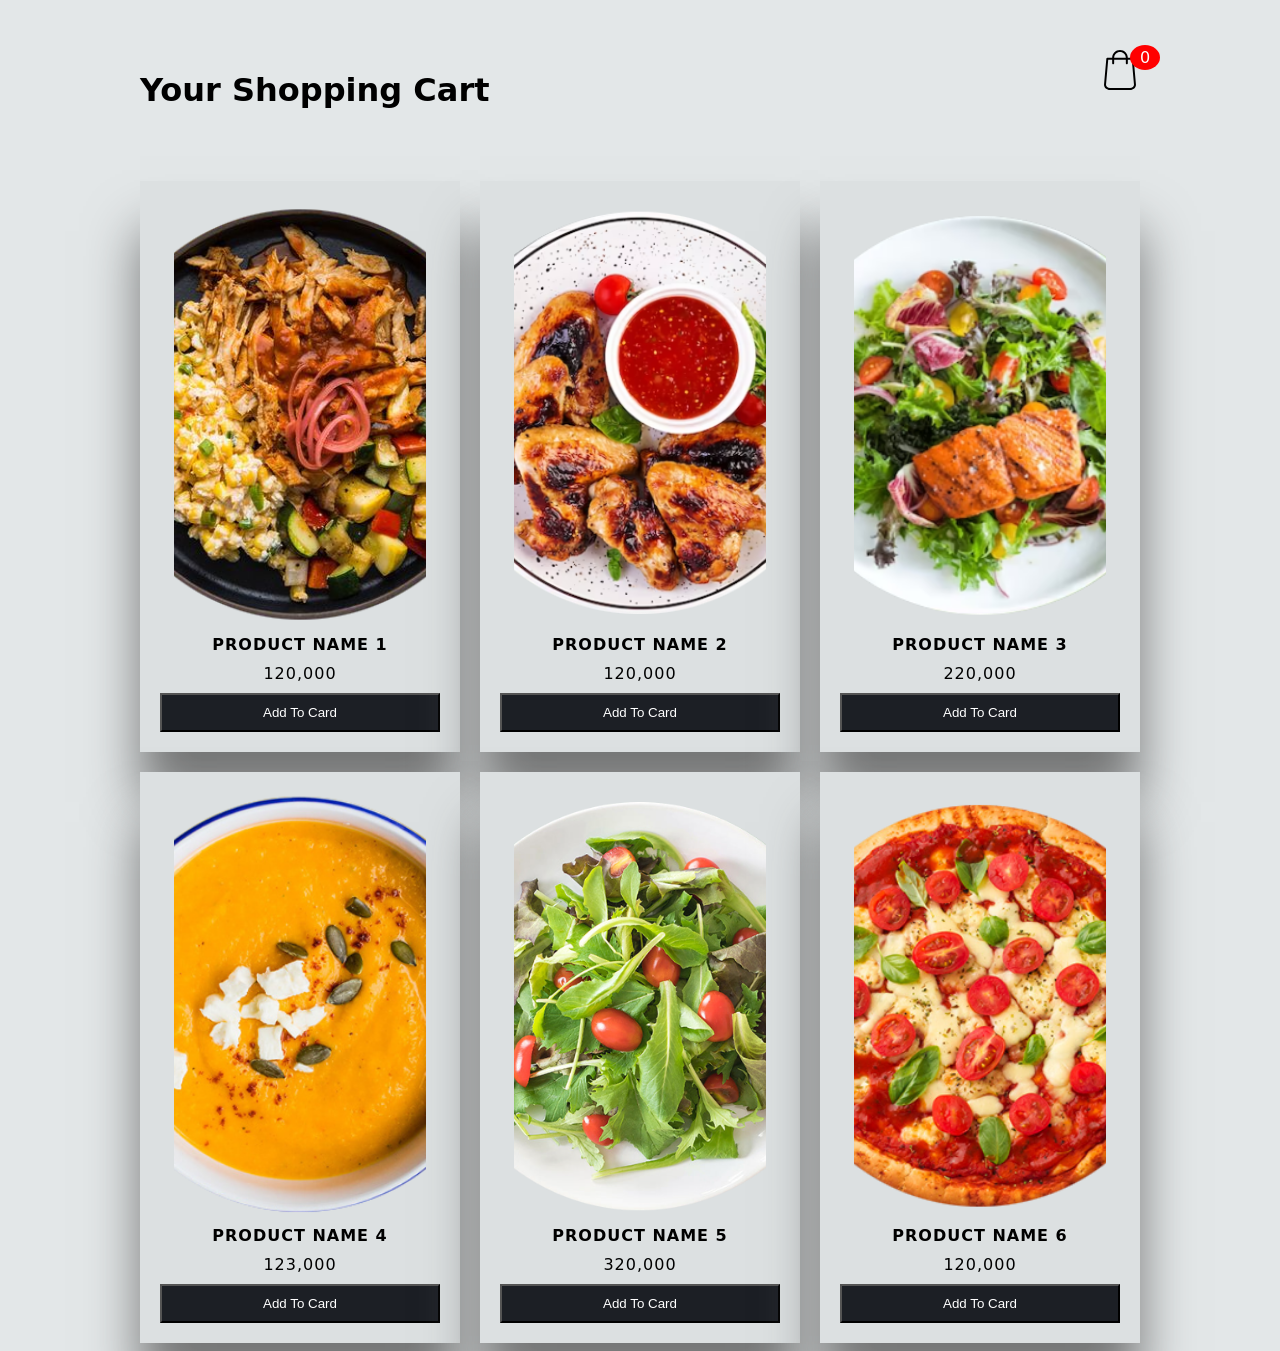
<file: addtocardv2-main/index.html>
<!DOCTYPE html>
<html lang="en">
<head>
    <meta charset="UTF-8">
    <meta http-equiv="X-UA-Compatible" content="IE=edge">
    <meta name="viewport" content="width=device-width, initial-scale=1.0">
    <title>Document</title>
    <link rel="stylesheet" href="style.css">
</head>
<body class="">
    
    <div class="container">
        <header>
            <h1>Your Shopping Cart</h1>
            <div class="shopping">
                <img src="image/shopping.svg">
                <span class="quantity">0</span>
            </div>
        </header>

        <div class="list">
          
        </div>
    </div>
    <div class="card">
        <h1>Card</h1>
        <ul class="listCard">
        </ul>
        <div class="checkOut">
            <div class="total">0</div>
            <div class="closeShopping">Close</div>
        </div>
    </div>

    <script src="app.js"></script>
</body>
</html>
</file>
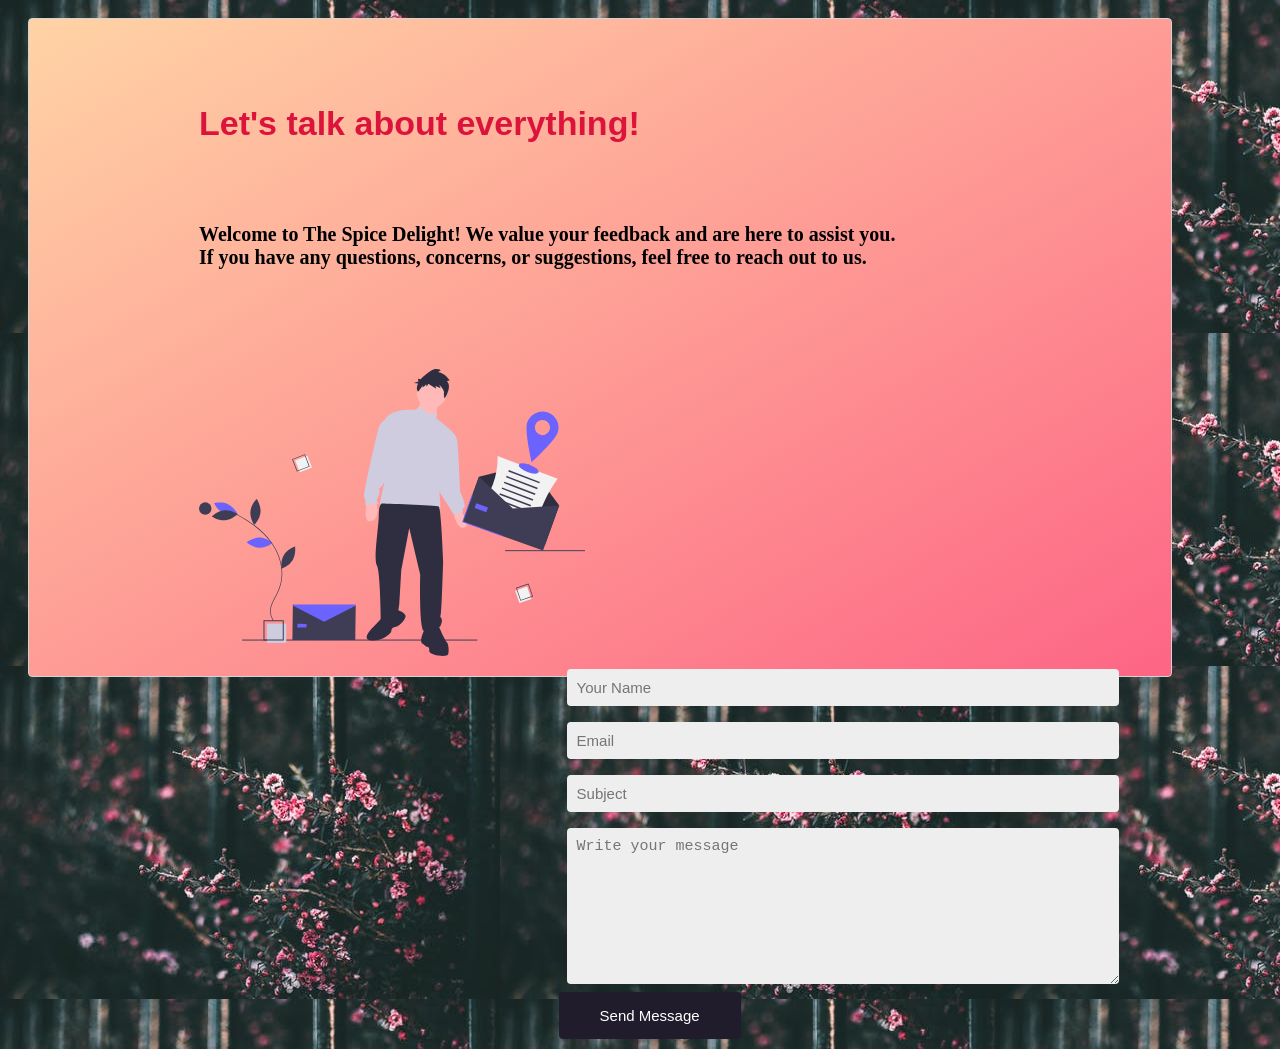
<file: Contact-Us-Form-Using-HTML-and-CSS-main/index.html>
<!DOCTYPE html>
<html lang="en">
  <head>
    <meta charset="UTF-8" />
    <meta http-equiv="X-UA-Compatible" content="IE=edge" />
    <meta name="viewport" content="width=device-width, initial-scale=1.0" />
    <link rel="stylesheet" href="contact_style.css" />
    <title>Contact Us</title>
  </head>
  <body>
    <div class="container">
      <h1>Let's talk about everything!</h1>
      <p>
        Welcome to The Spice Delight! We value your feedback and are here to assist you.<br> If you have any questions, concerns, or suggestions, feel free to reach out to us.
      </p>
      <img src="images/undraw-contact.svg" alt="contactImg">
      <form action="">
          <input type="text" name="Name" id="Name" placeholder="Your Name" required>
          <input type="email" name="Email" id="Email" placeholder="Email" required>
          <input type="text" name="Subject" id="Subject" placeholder="Subject">
          <textarea name="message" id="message" cols="60" rows="8" placeholder="Write your message"></textarea>
          <input type="submit" value="Send Message">
      </form>
    </div>
  </body>
</html>
</file>
<file: addtocardv2-main/style.css>
body{
    background-color: #E3E7E8;
    font-family: system-ui;
}
.container{
    width: 1000px;
    margin: auto;
    transition: 0.5s;
}
header{
    display: grid;
    grid-template-columns: 1fr 50px;
    margin-top: 50px;
}
header .shopping{
    position: relative;
    text-align: right;
}
header .shopping img{
    width: 40px;
}
header .shopping span{
    background: red;
    border-radius: 50%;
    display: flex;
    justify-content: center;
    align-items: center;
    color: #fff;
    position: absolute;
    top: -5px;
    left: 80%;
    padding: 3px 10px;
}
.list{
    display: grid;
    grid-template-columns: repeat(3, 1fr);
    column-gap: 20px;
    row-gap: 20px;
    margin-top: 50px;
}
.list .item{
    text-align: center;
    background-color: #DCE0E1;
    padding: 20px;
    box-shadow: 0 50px 50px #757676;
    letter-spacing: 1px;
}
.list .item img{
    width: 90%;
    height: 430px;
    object-fit: cover;
}
.list .item .title{
    font-weight: 600;
}
.list .item .price{
    margin: 10px;
}
.list .item button{
    background-color: #1C1F25;
    color: #fff;
    width: 100%;
    padding: 10px;
}
.card{
    position: fixed;
    top:0;
    left: 100%;
    width: 500px;
    background-color: #453E3B;
    height: 100vh;
    transition: 0.5s;
}
.active .card{
    left: calc(100% - 500px);
}
.active .container{
   transform: translateX(-200px);
}
.card h1{
    color: #E8BC0E;
    font-weight: 100;
    margin: 0;
    padding: 0 20px;
    height: 80px;
    display: flex;
    align-items: center;
}
.card .checkOut{
    position: absolute;
    bottom: 0;
    width: 100%;
    display: grid;
    grid-template-columns: repeat(2, 1fr);

}
.card .checkOut div{
    background-color: #E8BC0E;
    width: 100%;
    height: 70px;
    display: flex;
    justify-content: center;
    align-items: center;
    font-weight: bold;
    cursor: pointer;
}
.card .checkOut div:nth-child(2){
    background-color: #1C1F25;
    color: #fff;
}
.listCard li{
    display: grid;
    grid-template-columns: 100px repeat(3, 1fr);
    color: #fff;
    row-gap: 10px;
}
.listCard li div{
    display: flex;
    justify-content: center;
    align-items: center;
}
.listCard li img{
    width: 90%;
}
.listCard li button{
    background-color: #fff5;
    border: none;
}
.listCard .count{
    margin: 0 10px;
}
</file>
<file: Contact-Us-Form-Using-HTML-and-CSS-main/contact_style.css>
* {
    box-sizing: content-box;
}

body {
    background-image: url("images/flower-background.jpg");
    font-family: Arial, Helvetica, sans-serif;
    margin: 10px 20px;
    font-size: 17px;
    padding: 8px;
}

.container {
    width: 90%;
    height: 150%;
    background-image: linear-gradient(to bottom right,#FFD3A5 , #FD6585);
    padding: 5px 20px 15px 20px;
    border: 1px solid lightgrey;
    border-radius: 4px;
}

h1 {
    font-weight: 800;
    color: crimson;
}

p {
    font-family:cursive;
    font-size: 20px;
    font-weight: 600;
    color: rgb(0, 0, 0);
}

h1,p,img {
    margin-top: 80px;
    margin-left: 150px;
}

img {
    height: 30%;
    width: 35%;
}

form {
    display: flex;
    flex-direction: column;
    float:right;
    margin-bottom: 10px;
}

input[type="text"],
input[type="email"],
textarea {
    background-color: rgb(238, 238, 238);
    padding: 5px 20px 15px 20px;
    border: none;
    border-radius: 4px;
    margin: 8px;
    width: 90%;
    padding: 10px;
    font-size: 15px;
}

input[type="submit"] {
    background-color: rgb(33, 28, 44);
    color: white;
    padding: 15px 17px;
    border: none;
    border-radius: 4px;
    font-size: 15px;
    font-weight: 500;
    width: 25%;
}
</file>
